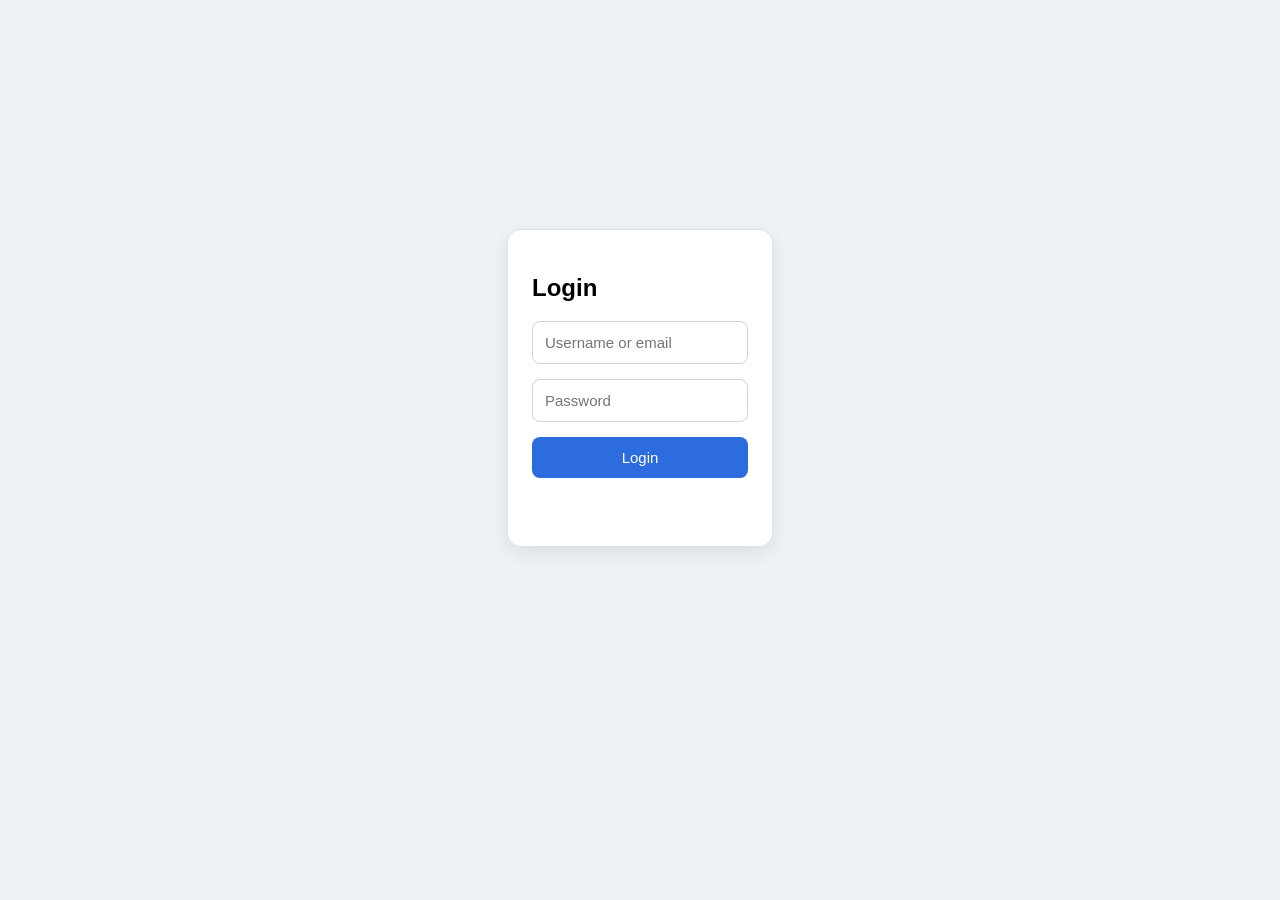
<file: index.html>
<!DOCTYPE html>
<html lang="en">
<head>
    <meta charset="UTF-8">
    <meta name="viewport" content="width=device-width, initial-scale=1.0">
    <title>GraphQL Profile</title>

    <link rel="stylesheet" href="./style.css">
</head>

<body>

    <main id="loginpage">
        <section>
            <h1>Login</h1>

            <form id="login-form">
                <input 
                    id="identifier"
                    type="text"
                    placeholder="Username or email"
                    required
                >

                <input
                    id="password"
                    type="password"
                    placeholder="Password"
                    required
                >

                <button type="submit">
                    Login
                </button>
                <p id="error"></p>
            </form>
        </section>
    </main>


    <script type="module" src="./js/main.js"></script>

</body>
</html>
</file>
<file: style.css>
body {
    margin: 0;
    padding: 40px;
    font-family: Arial, sans-serif;
    background: #eef2f7;
}


/* =========================
   Layout
========================= */

main {
    max-width: 1200px;
    margin: auto;
}

#loginpage {
    display: flex;
    justify-content: center;
    align-items: center;
    min-height: 80vh;
}

.topCards {
    display: grid;
    grid-template-columns: repeat(auto-fit, minmax(240px, 1fr));
    gap: 24px;
    margin-bottom: 24px;
}


/* =========================
   Copy
========================= */

header {
    display: flex;
    justify-content: space-between;
    align-items: center;
    margin-bottom: 30px;
}

header h1 {
    margin: 0;
    color: #23364d;
}

h2 {
    margin-top: 0;
    color: #23364d;
    border-bottom: 2px solid #eef2f7;
    padding-bottom: 10px;
}

h3 {
    color: #4d6178;
    margin-top: 10px;
}


/*=========================
   Sections / Cards
=========================*/

section {
    background: white;
    border-radius: 14px;
    padding: 24px;
    margin-bottom: 24px;
    box-shadow: 0 6px 18px rgba(0,0,0,0.08);
    border: 1px solid #dbe3ec;
}

section p {
    font-size: 17px;
    margin: 14px 0;
    color: #444;
}


/*=========================
   Buttons
=========================*/

button {
    background: #2d6cdf;
    color: white;
    border: none;
    padding: 12px 22px;
    border-radius: 8px;
    cursor: pointer;
    font-size: 15px;
    transition: background 0.2s ease,
                transform 0.2s ease;
}

button:hover {
    background: #1d5ac0;
    transform: translateY(-2px);
}


/*=========================
   Forms / Inputs
=========================*/

form {
    display: flex;
    flex-direction: column;
    gap: 15px;
    max-width: 420px;
}

input {
    padding: 12px;
    border-radius: 8px;
    border: 1px solid #ccd5df;
    font-size: 15px;
}

input:focus {
    outline: none;
    border-color: #2d6cdf;
}

#error {
    color: #c62828;
    margin-top: 15px;
    font-weight: bold;
}


/*=========================
   Graphs
=========================*/

svg {
    display: block;
    margin: 20px auto;
}

#xpGraph,
#skillGraph {
    width: 100%;
    display: flex;
    justify-content: center;
    align-items: center;
}

#xpGraph svg {
    width: 100%;
    height: auto;
}

#skillGraph svg {
    width: min(80vw, 600px);
    height: auto;
}

.graph {
    background: #f8fafc;
    border: 1px solid #d7e1eb;
    border-radius: 12px;
    padding: 20px;
    margin-top: 20px;
}

.graph h3 {
    margin-top: 0;
    margin-bottom: 20px;
    text-align: center;
}
</file>
